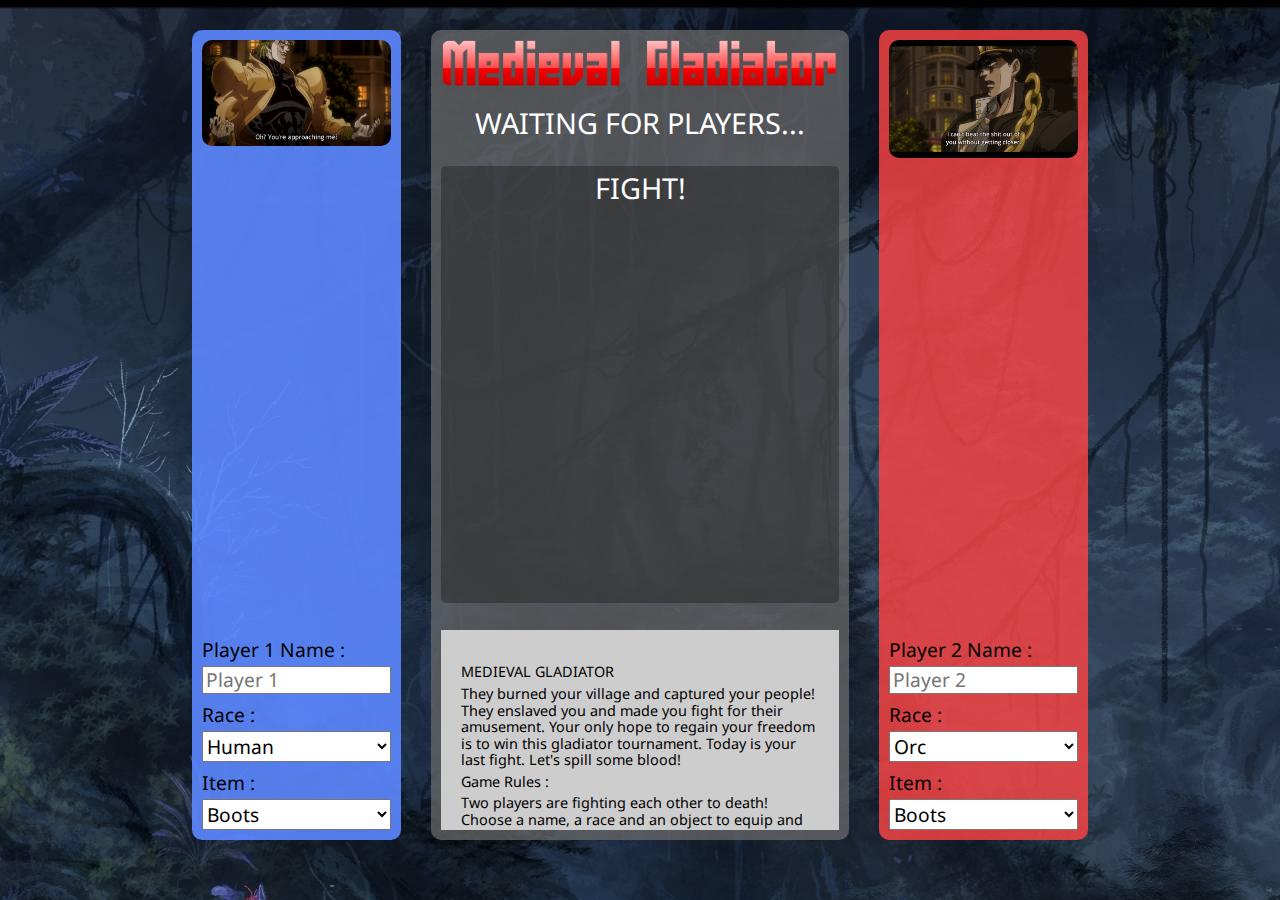
<file: index.html>
<!DOCTYPE html>
<html lang="en">
<head>
    <meta charset="UTF-8">
    <meta name="viewport" content="width=device-width, initial-scale=1.0">
    <title>MEDIEVAL GLADIATOR</title>
    <link rel="stylesheet" href="assets/css/style.css" />
    <link href="https://fonts.googleapis.com/css2?family=Noto+Sans:ital,wght@0,400;0,700;1,400;1,700&display=swap" rel="stylesheet">
    <script src="/assets/js/testing.js" defer></script>
</head>
<body>
    <div class="maingrid">
        <section class="char-1">
            <article class="char-img">
                <img src="assets/img/dio.jpg" alt="Player1" />
            </article>
            <article class="char-info">
                <div class="char-1-hp" id="charOneHP"></div>
                <div class="char-1-name">
                    <label for="charOneName">Player 1 Name :</label>
                    <input type="text" id="charOneName" name="charOneName" placeholder="Player 1">
                </div>
                <div class="char-1-race">
                    <label for="charOneRace">Race :</label>
                    <select id="charOneRace">
                        <option value="human">Human</option>
                        <option value="orc">Orc</option>
                        <option value="elf">Elf</option>
                        <option value="vampire">Vampire</option>
                    </select>
                </div>
                <div class="char-1-obj">
                    <label for="charOneObj">Item :</label>
                    <select id="charOneObj">
                        <option value="boots">Boots</option>
                        <option value="staff">Staff</option>
                        <option value="sword">Sword</option>
                        <option value="bow">Bow</option>
                    </select>
                </div>
            </article>
        </section>
        <section class="game-screen">
            <article>
                <img src="assets/img/title.png" alt="Choose your fighter1" />
            </article>
            <article class="turn" id="turn">WAITING FOR PLAYERS...</article>
            <div id="startFight" class="start-fight">Fight!</div>
            <article class="log-panel" id="log-panel">
                <ul id="loglist" class="log-list">
                <li>MEDIEVAL GLADIATOR</li>
                <li>They burned your village and captured your people! They enslaved you and made you fight for their amusement. Your only hope to regain your freedom is to win this gladiator tournament. Today is your last fight. Let's spill some blood!</li>
                <li>Game Rules :</li>
                <li>Two players are fighting each other to death!
                    Choose a name, a race and an object to equip and start the battle.
                    Turn by turn, each player can either attack, heal or yeld.
                    The first one to lose all of his HP (health points) or yield loses the round.</li>
                </ul>
            </article>
        </section>
        <section class="char-2">
            <article class="char-img">
                <img src="assets/img/jotaro.png" alt="Choose your fighter2" />
            </article>
            <article class="char-info">
                <div class="char-2-hp"></div>
                <div class="char-2-name">
                    <label for="charTwoName">Player 2 Name :</label>
                    <input type="text" id="charTwoName" name="charTwoName" placeholder="Player 2">
                </div>
                <div class="char-2-race">
                    <label for="charTwoRace">Race :</label>
                    <select id="charTwoRace">
                        <option value="human">Human</option>
                        <option value="orc" selected>Orc</option>
                        <option value="elf">Elf</option>
                        <option value="vampire">Vampire</option>
                    </select>
                </div>
                <div class="char-2-obj">
                    <label for="charTwoObj">Item :</label>
                    <select id="charTwoObj">
                        <option value="boots">Boots</option>
                        <option value="staff">Staff</option>
                        <option value="sword">Sword</option>
                        <option value="bow">Bow</option>
                    </select>
                </div>
            </article>
        </section>
    </div>
</body>
</html>
</file>
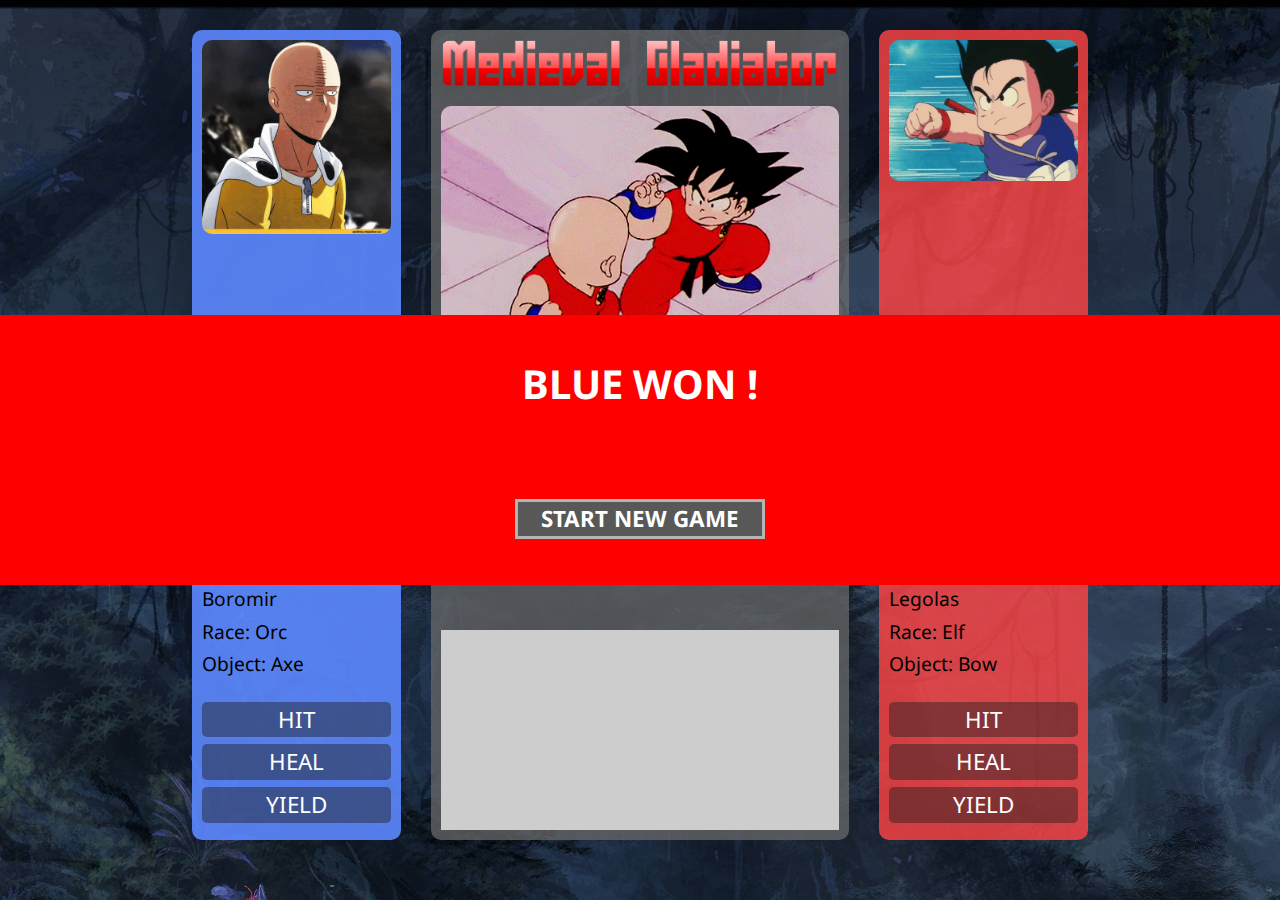
<file: game.html>
<!DOCTYPE html>
<html lang="en">
<head>
    <meta charset="UTF-8">
    <meta name="viewport" content="width=device-width, initial-scale=1.0">
    <title>MEDIEVAL GLADIATOR</title>
    <link rel="stylesheet" href="assets/css/style.css">
    <script src="./assets/js/game.js" defer></script>
    <link href="https://fonts.googleapis.com/css2?family=Noto+Sans:ital,wght@0,400;0,700;1,400;1,700&display=swap" rel="stylesheet">
    <!-- <script src="char-imgs.js" async></script> -->
    <!-- <script src="win-round.js" async></script> -->
    <script src="assets/js/testing.js" async></script>
</head>
<body>
    <div id="winScreen" class="win-screen">
        <div id="winStripe" class="win-stripe">
            <div id="winner" class="winner">BLUE won !</div>
            <div id="restartButton" class="restart-button">START NEW GAME</div>
        </div>
    </div>
    <div class="maingrid">
        <section class="char-1">
            <article class="char-img">
                <img id="playerBlueImg" src="assets/img/saitama.gif" alt="Image player 1">
            </article>
            <article class="char-info">
                <div class="char-1-hp-max-bar" id="charOneHPMaxBar">
                    <div class="char-1-hp-bar" id="charOneHPBar"></div>
                </div>
                <div class="char-1-hp" id="charOneHP">HP: 140/140</div>
                <div class="char-1-name" id="charOneName">Boromir</div>
                <div class="char-1-race" id="charOneRace">Race: Orc</div>
                <div class="char-1-obj" id="charOneObj">Object: Axe</div>
            </article>
            <article class="buttons">
                <div class="char-1-hit" id="playerBlueHit">Hit</div>
                <div class="char-1-heal" id="charOneHeal">Heal</div>
                <div class="char-1-yield" id="charOneYield">Yield</div>
            </article>
        </section>
        <section class="game-screen">
            <article class="title-img">
                <img src="assets/img/title.png" alt="Medieval Gladiator">
            </article>
            <article>
                <img src="assets/img/fighting.gif" alt="Opponents fighting">
            </article>
            <article class="turn" id="turn">TURN : PLAYER 1</article>
            <article class="log-panel" id="logPanel"></article>
        </section>
        <section class="char-2">
            <article class="char-img">
                <img id="playerRedImg" src="assets/img/goku.gif" alt="Image player 2">
            </article>
            <article class="char-info">
                <div class="char-2-hp-max-bar" id="charTwoHPMaxBar">
                    <div class="char-2-hp-bar" id="charTwoHPBar"></div>
                </div>
                <div class="char-2-hp"><span id="charTwoHP">HP: 100/100</span></div>
                <div class="char-2-name"><span id="charTwoName">Legolas</span></div>
                <div class="char-2-race" id="charTwoRace">Race: Elf</div>
                <div class="char-2-obj" id="charTwoObj">Object: Bow</div>
            </article>
            <article class="buttons">
                <div class="char-2-hit" id="playerRedHit">Hit</div>
                <div class="char-2-heal" id="charTwoHeal">Heal</div>
                <div class="char-2-yield" id="charTwoYield">Yield</div>
            </article>
        </section>
    </div>
</body>
</html>
</file>
<file: assets/css/style.css>
/*! normalize.css v8.0.1 | MIT License | github.com/necolas/normalize.css */
/* Document
   ========================================================================== */
/**
 * 1. Correct the line height in all browsers.
 * 2. Prevent adjustments of font size after orientation changes in iOS.
 */
html {
  line-height: 1.15;
  /* 1 */
  -webkit-text-size-adjust: 100%;
  /* 2 */
}

/* Sections
	 ========================================================================== */
/**
   * Remove the margin in all browsers.
   */
body {
  margin: 0;
}

/**
   * Render the `main` element consistently in IE.
   */
main {
  display: block;
}

/**
   * Correct the font size and margin on `h1` elements within `section` and
   * `article` contexts in Chrome, Firefox, and Safari.
   */
h1 {
  font-size: 2em;
  margin: 0.67em 0;
}

/* Grouping content
	 ========================================================================== */
/**
   * 1. Add the correct box sizing in Firefox.
   * 2. Show the overflow in Edge and IE.
   */
hr {
  -webkit-box-sizing: content-box;
          box-sizing: content-box;
  /* 1 */
  height: 0;
  /* 1 */
  overflow: visible;
  /* 2 */
}

/**
   * 1. Correct the inheritance and scaling of font size in all browsers.
   * 2. Correct the odd `em` font sizing in all browsers.
   */
pre {
  font-family: monospace, monospace;
  /* 1 */
  font-size: 1em;
  /* 2 */
}

/* Text-level semantics
	 ========================================================================== */
/**
   * Remove the gray background on active links in IE 10.
   */
a {
  background-color: transparent;
}

/**
   * 1. Remove the bottom border in Chrome 57-
   * 2. Add the correct text decoration in Chrome, Edge, IE, Opera, and Safari.
   */
abbr[title] {
  border-bottom: none;
  /* 1 */
  text-decoration: underline;
  /* 2 */
  -webkit-text-decoration: underline dotted;
          text-decoration: underline dotted;
  /* 2 */
}

/**
   * Add the correct font weight in Chrome, Edge, and Safari.
   */
b,
strong {
  font-weight: bolder;
}

/**
   * 1. Correct the inheritance and scaling of font size in all browsers.
   * 2. Correct the odd `em` font sizing in all browsers.
   */
code,
kbd,
samp {
  font-family: monospace, monospace;
  /* 1 */
  font-size: 1em;
  /* 2 */
}

/**
   * Add the correct font size in all browsers.
   */
small {
  font-size: 80%;
}

/**
   * Prevent `sub` and `sup` elements from affecting the line height in
   * all browsers.
   */
sub,
sup {
  font-size: 75%;
  line-height: 0;
  position: relative;
  vertical-align: baseline;
}

sub {
  bottom: -0.25em;
}

sup {
  top: -0.5em;
}

/* Embedded content
	 ========================================================================== */
/**
   * Remove the border on images inside links in IE 10.
   */
img {
  border-style: none;
}

/* Forms
	 ========================================================================== */
/**
   * 1. Change the font styles in all browsers.
   * 2. Remove the margin in Firefox and Safari.
   */
button,
input,
optgroup,
select,
textarea {
  font-family: inherit;
  /* 1 */
  font-size: 100%;
  /* 1 */
  line-height: 1.15;
  /* 1 */
  margin: 0;
  /* 2 */
}

/**
   * Show the overflow in IE.
   * 1. Show the overflow in Edge.
   */
button,
input {
  /* 1 */
  overflow: visible;
}

/**
   * Remove the inheritance of text transform in Edge, Firefox, and IE.
   * 1. Remove the inheritance of text transform in Firefox.
   */
button,
select {
  /* 1 */
  text-transform: none;
}

/**
   * Correct the inability to style clickable types in iOS and Safari.
   */
button,
[type="button"],
[type="reset"],
[type="submit"] {
  -webkit-appearance: button;
}

/**
   * Remove the inner border and padding in Firefox.
   */
button::-moz-focus-inner,
[type="button"]::-moz-focus-inner,
[type="reset"]::-moz-focus-inner,
[type="submit"]::-moz-focus-inner {
  border-style: none;
  padding: 0;
}

/**
   * Restore the focus styles unset by the previous rule.
   */
button:-moz-focusring,
[type="button"]:-moz-focusring,
[type="reset"]:-moz-focusring,
[type="submit"]:-moz-focusring {
  outline: 1px dotted ButtonText;
}

/**
   * Correct the padding in Firefox.
   */
fieldset {
  padding: 0.35em 0.75em 0.625em;
}

/**
   * 1. Correct the text wrapping in Edge and IE.
   * 2. Correct the color inheritance from `fieldset` elements in IE.
   * 3. Remove the padding so developers are not caught out when they zero out
   *    `fieldset` elements in all browsers.
   */
legend {
  -webkit-box-sizing: border-box;
          box-sizing: border-box;
  /* 1 */
  color: inherit;
  /* 2 */
  display: table;
  /* 1 */
  max-width: 100%;
  /* 1 */
  padding: 0;
  /* 3 */
  white-space: normal;
  /* 1 */
}

/**
   * Add the correct vertical alignment in Chrome, Firefox, and Opera.
   */
progress {
  vertical-align: baseline;
}

/**
   * Remove the default vertical scrollbar in IE 10+.
   */
textarea {
  overflow: auto;
}

/**
   * 1. Add the correct box sizing in IE 10.
   * 2. Remove the padding in IE 10.
   */
[type="checkbox"],
[type="radio"] {
  -webkit-box-sizing: border-box;
          box-sizing: border-box;
  /* 1 */
  padding: 0;
  /* 2 */
}

/**
   * Correct the cursor style of increment and decrement buttons in Chrome.
   */
[type="number"]::-webkit-inner-spin-button,
[type="number"]::-webkit-outer-spin-button {
  height: auto;
}

/**
   * 1. Correct the odd appearance in Chrome and Safari.
   * 2. Correct the outline style in Safari.
   */
[type="search"] {
  -webkit-appearance: textfield;
  /* 1 */
  outline-offset: -2px;
  /* 2 */
}

/**
   * Remove the inner padding in Chrome and Safari on macOS.
   */
[type="search"]::-webkit-search-decoration {
  -webkit-appearance: none;
}

/**
   * 1. Correct the inability to style clickable types in iOS and Safari.
   * 2. Change font properties to `inherit` in Safari.
   */
::-webkit-file-upload-button {
  -webkit-appearance: button;
  /* 1 */
  font: inherit;
  /* 2 */
}

/* Interactive
	 ========================================================================== */
/*
   * Add the correct display in Edge, IE 10+, and Firefox.
   */
details {
  display: block;
}

/*
   * Add the correct display in all browsers.
   */
summary {
  display: list-item;
}

/* Misc
	 ========================================================================== */
/**
   * Add the correct display in IE 10+.
   */
template {
  display: none;
}

/**
   * Add the correct display in IE 10.
   */
[hidden] {
  display: none;
}

/* ///// RESPONSIVE FUNDAMENTALS ///// */
html {
  -webkit-box-sizing: border-box;
          box-sizing: border-box;
}

*, *:before, *:after {
  -webkit-box-sizing: inherit;
          box-sizing: inherit;
}

img {
  max-width: 100%;
  height: auto;
}

body {
  background-image: url("../img/bg.jpg");
}

body > * {
  font-family: 'Noto Sans', sans-serif;
}

.maingrid {
  display: -ms-grid;
  display: grid;
  max-width: 70vw;
  height: 90vh;
  margin: auto;
  -ms-grid-columns: 1fr 2fr 1fr;
      grid-template-columns: 1fr 2fr 1fr;
  -webkit-column-gap: 30px;
          column-gap: 30px;
  margin-top: 30px;
}

.maingrid section {
  display: -ms-grid;
  display: grid;
  padding: 10px;
  border-radius: 10px;
  width: 100%;
  row-gap: 20px;
  -webkit-column-gap: 20px;
          column-gap: 20px;
}

.maingrid section img {
  border-radius: 10px;
  max-height: 300px;
  display: block;
  margin: 0px auto;
}

.maingrid .char-1, .maingrid .char-2 {
  -ms-grid-rows: 1fr;
      grid-template-rows: 1fr;
}

.maingrid .game-screen {
  -ms-grid-rows: auto auto 1fr auto;
      grid-template-rows: auto auto 1fr auto;
}

.char-1 {
  background-color: rgba(92, 136, 255, 0.904);
}

.char-2 {
  background-color: rgba(255, 68, 68, 0.808);
}

.char-info {
  font-size: 1.2rem;
}

.char-info div {
  margin-top: 10px;
}

.char-info label {
  display: block;
  padding-bottom: 5px;
}

.char-1-hp-max-bar, .char-2-hp-max-bar {
  background-color: red;
  border: 2px solid #ebcb91;
  height: 20px;
  position: relative;
}

.char-1-hp-bar, .char-2-hp-bar {
  background-color: #31b331;
  width: 40%;
  -webkit-transition: width 1s;
  transition: width 1s;
  height: 16px;
  position: absolute;
  top: -10px;
}

input, select {
  width: 100%;
}

.game-screen {
  background-color: rgba(110, 110, 110, 0.699);
}

.game-screen .turn, .game-screen .start-fight {
  font-size: 1.8rem;
  text-align: center;
  color: white;
}

.game-screen .log-panel {
  height: 200px;
  padding: 20px;
  background-color: #cecdcd;
  overflow: scroll;
  font-size: 0.9rem;
}

.game-screen .log-panel .log-list {
  padding: 0;
}

.game-screen .log-panel .log-list > * {
  list-style: none;
  margin-top: 5px;
}

.buttons div, .start-fight {
  width: 100%;
  color: white;
  font-size: 1.4rem;
  text-transform: uppercase;
  text-align: center;
  background-color: rgba(32, 32, 32, 0.459);
  border-radius: 5px;
  margin: 7px 0px;
  padding: 5px 10px;
  cursor: pointer;
}

.buttons div:hover, .start-fight:hover {
  background-color: rgba(185, 185, 185, 0.459);
}

<<<<<<< HEAD
=======
.start-fight {
  height: 45px;
}

>>>>>>> master
.win-screen {
  display: none;
  position: fixed;
  z-index: 2;
  top: 0px;
  background-color: rgba(44, 44, 44, 0.726);
  height: 100vh;
  width: 100vw;
}

.win-screen .win-stripe {
  position: fixed;
  z-index: 3;
  top: 35vh;
  height: 30vh;
  width: 100%;
  background-color: red;
  display: -ms-grid;
  display: grid;
  -webkit-box-pack: center;
      -ms-flex-pack: center;
          justify-content: center;
  -ms-flex-line-pack: distribute;
      align-content: space-around;
}

.win-screen .win-stripe > * {
  text-align: center;
  color: white;
  font-weight: bold;
}

.win-screen .win-stripe .winner {
  font-size: 2.5rem;
  text-transform: uppercase;
}

.win-screen .win-stripe .restart-button {
  background-color: #585858;
  height: 40px;
  width: 250px;
  margin: auto;
  font-size: 1.4rem;
  line-height: 34px;
  border: 3px solid #b4b4b4;
}

.win-screen .win-stripe .restart-button:hover {
  background-color: gray;
  cursor: pointer;
}

.unhide {
  display: inline;
}
/*# sourceMappingURL=style.css.map */
</file>
